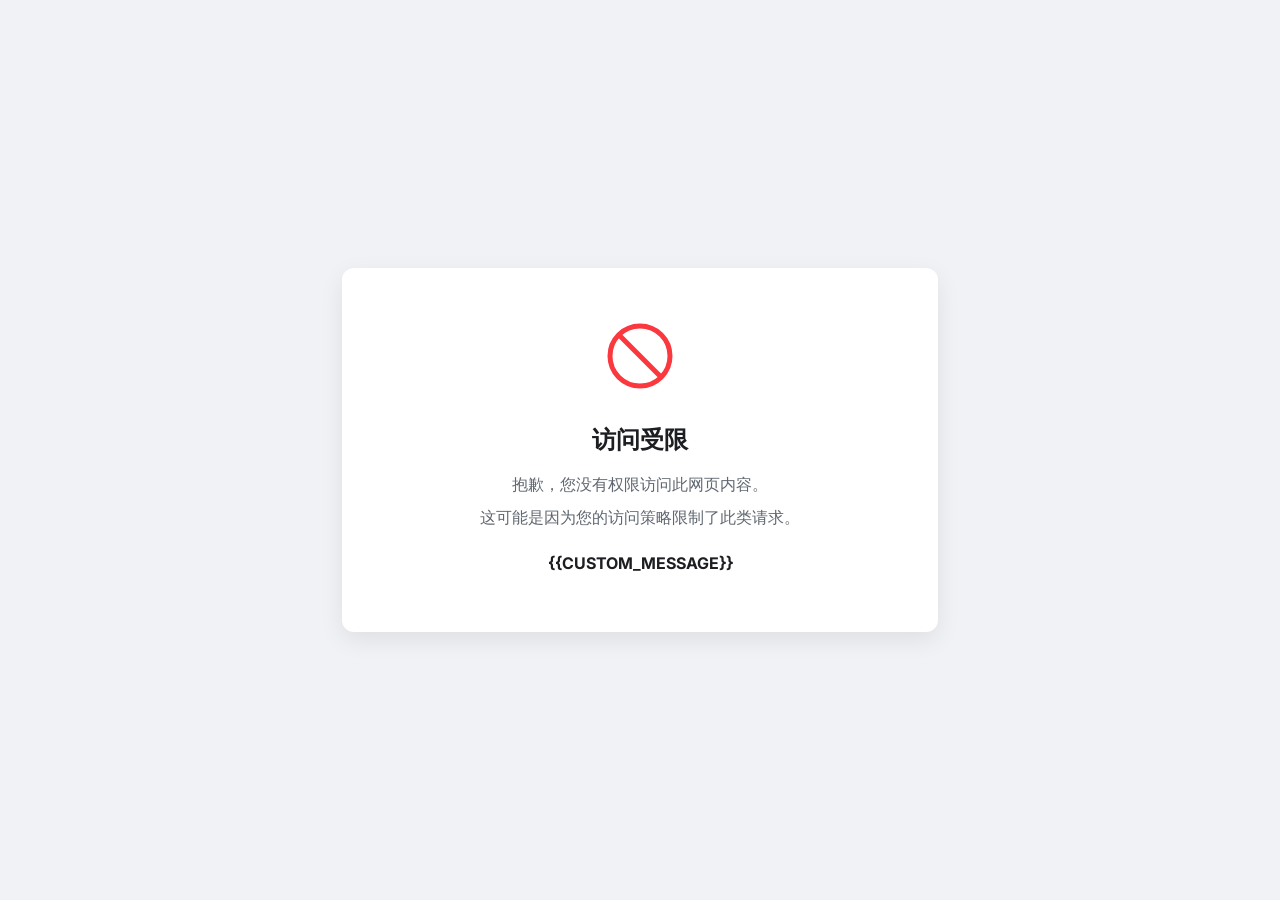
<file: src/main/resources/templates/forbidden.html>
<!DOCTYPE html>
<html lang="zh-CN">
<head>
    <meta charset="UTF-8">
    <meta content="width=device-width, initial-scale=1.0" name="viewport">
    <title>访问受限</title>
    <style>
        @import url('https://fonts.googleapis.com/css2?family=Inter:wght@400;500;600&display=swap');

        :root {
            --bg-color: #f0f2f5;
            --card-bg: #ffffff;
            --text-color: #1c1e21;
            --secondary-text-color: #606770;
            --accent-color: #e4606d;
            --icon-color: #fa383e;
            --border-radius: 12px;
            --shadow: 0 8px 24px rgba(0, 0, 0, 0.08);
        }

        body {
            margin: 0;
            font-family: 'Inter', -apple-system, BlinkMacSystemFont, 'Segoe UI', Roboto, Helvetica, Arial, sans-serif;
            background-color: var(--bg-color);
            color: var(--text-color);
            display: flex;
            justify-content: center;
            align-items: center;
            min-height: 100vh;
            text-align: center;
        }

        .container {
            background-color: var(--card-bg);
            padding: 48px;
            border-radius: var(--border-radius);
            box-shadow: var(--shadow);
            max-width: 500px;
            width: 90%;
        }

        .icon {
            margin-bottom: 24px;
        }

        .icon svg {
            width: 80px;
            height: 80px;
            color: var(--icon-color);
        }

        h1 {
            font-size: 24px;
            font-weight: 600;
            margin: 0 0 16px;
            color: var(--text-color);
        }

        p {
            font-size: 16px;
            font-weight: 400;
            line-height: 1.6;
            margin: 0 0 8px;
            color: var(--secondary-text-color);
        }

        /* 【修改】自定义消息样式：仅加粗，移除红色框 */
        .custom-message {
            margin-top: 20px;
            font-weight: bold; /* 加粗 */
            color: var(--text-color); /* 使用普通文本颜色 */
        }

    </style>
</head>
<body>
<main class="container">
    <div class="icon">
        <svg fill="none" stroke="currentColor" stroke-width="1.5" viewBox="0 0 24 24"
             xmlns="http://www.w3.org/2000/svg">
            <path d="M18.364 18.364A9 9 0 005.636 5.636m12.728 12.728A9 9 0 015.636 5.636m12.728 12.728L5.636 5.636"
                  stroke-linecap="round"
                  stroke-linejoin="round"/>
        </svg>
    </div>
    <h1>访问受限</h1>
    <p>抱歉，您没有权限访问此网页内容。</p>
    <p>这可能是因为您的访问策略限制了此类请求。</p>

    <!-- 自定义消息占位符，现在会以加粗样式显示 -->
    <p class="custom-message">{{CUSTOM_MESSAGE}}</p>

    <!-- 【已删除】页脚信息 -->
</main>
</body>
</html>
</file>
